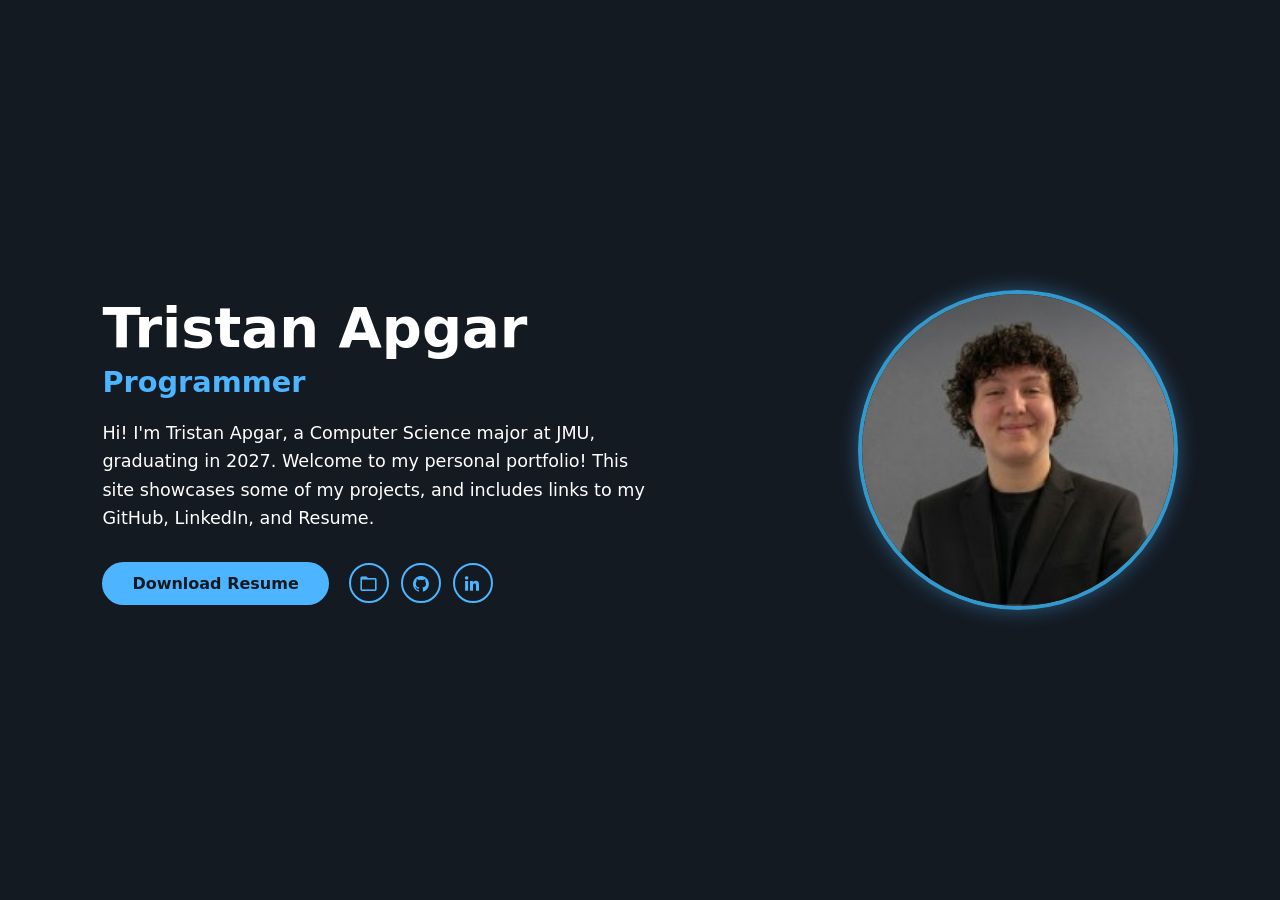
<file: index.html>
<!DOCTYPE html>
<html lang="en">
<head>
    <meta charset="UTF-8">
    <meta name="viewport" content="width=device-width, initial-scale=1.0">
    <title>Personal Portfolio</title>
    <link href='https://unpkg.com/boxicons@2.1.4/css/boxicons.min.css' rel='stylesheet'>
    <link rel="stylesheet" href="css/styles.css">
</head>

<body>
    <section class="home">
        <!-- LEFT SCREEN: NAME, INFO, LINKS -->
        <div class="home-info">
            <h1>Tristan Apgar</h1>
            <h2 class="sub-title">Programmer</h2>
            <p class="intro-text">
                Hi! I'm Tristan Apgar, a Computer Science major at JMU, graduating in 2027. Welcome to my personal portfolio!
                This site showcases some of my projects, and includes links to my GitHub, LinkedIn, and Resume.
            </p>
            <div class="btn-sci">
                <a href="resources/tristan_apgar_resume.pdf" download="tristan_apgar_resume.pdf" class="btn">Download Resume</a>
                <div class="sci">
                    <a href="projects.html"><i class="bx bx-folder"></i></a>
                    <a href="https://github.com/tristanapgar"><i class='bx bxl-github'></i></a>
                    <a href="https://linkedin.com/in/tristan-apgar"><i class='bx bxl-linkedin'></i></a>
                </div>
            </div>
        </div>
        <!-- RIGHT SCREEN: PICTURE OF ME -->
        <div class="home-img">
            <div class="img-box">
                <div class="img-item">
                    <img src="resources/photo.jpg" alt="pfp">
                </div>
            </div>
        </div>
    </section>
</body>
</html>
</file>
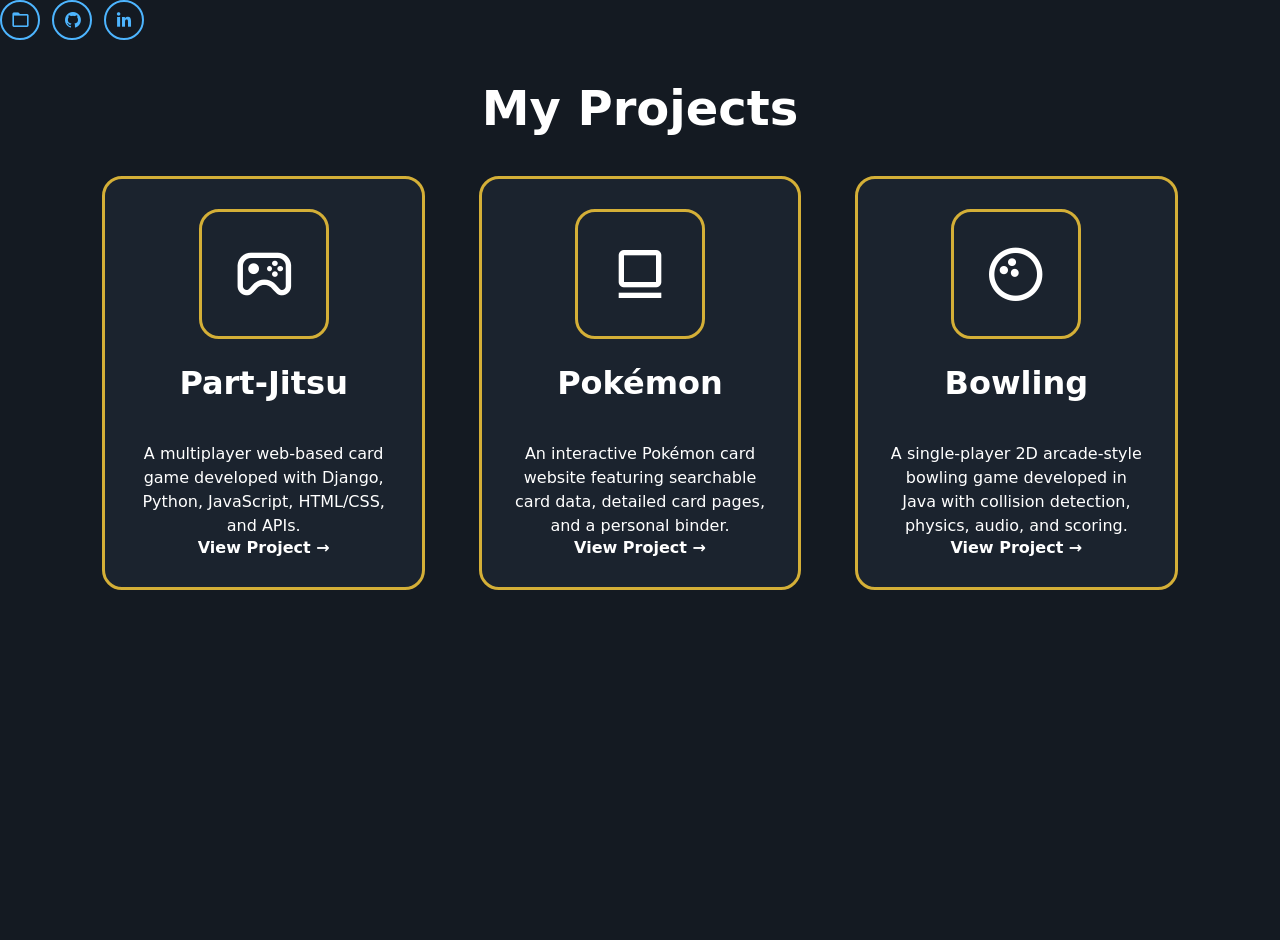
<file: projects.html>
<!DOCTYPE html>
<html lang="en">
<head>
    <meta charset="UTF-8">
    <meta name="viewport" content="width=device-width, initial-scale=1.0">
    <title>Projects | Tristan Apgar</title>
    <link href="https://unpkg.com/boxicons@2.1.4/css/boxicons.min.css" rel="stylesheet">
    <link rel="stylesheet" href="css/styles.css">
    <nav>
        <div class="sci">
        <a href="./"><i class="bx bx-folder"></i></a>
        <a href="https://github.com/tristanapgar"><i class='bx bxl-github'></i></a>
        <a href="https://linkedin.com/in/tristan-apgar"><i class='bx bxl-linkedin'></i></a>
        </div>
    </nav>
</head>

<body>
    <!-- PROJECTS -->
    <section class="projects-page">
        <div class="projects-header">
            <h1>My Projects</h1>
        </div>
        <!-- PROJECT SELECTION -->
        <div class="project-container">

            <!-- PART-JITSU -->
            <a href="projects/partjitsu.html" class="project-card">
                <i class='bx bx-joystick'></i>
                <h2>Part-Jitsu</h2>
                <p>
                    A multiplayer web-based card game developed with Django,
                    Python, JavaScript, HTML/CSS, and APIs.
                </p>
                <span>View Project →</span>
            </a>

            <!-- POKÉMON -->
            <a href="projects/pokemon.html" class="project-card">
                <i class='bx bx-card'></i>
                <h2>Pokémon</h2>
                <p>
                    An interactive Pokémon card website featuring searchable
                    card data, detailed card pages, and a personal binder.
                </p>
                <span>View Project →</span>
            </a>

            <!-- BOWLING -->
            <a href="projects/bowling.html" class="project-card">
                <i class='bx bx-bowling-ball'></i>
                <h2>Bowling</h2>
                <p>
                    A single-player 2D arcade-style bowling game developed
                    in Java with collision detection, physics, audio, and scoring.
                </p>
                <span>View Project →</span>
            </a>
        </div>
    </section>
</body>
</html>
</file>
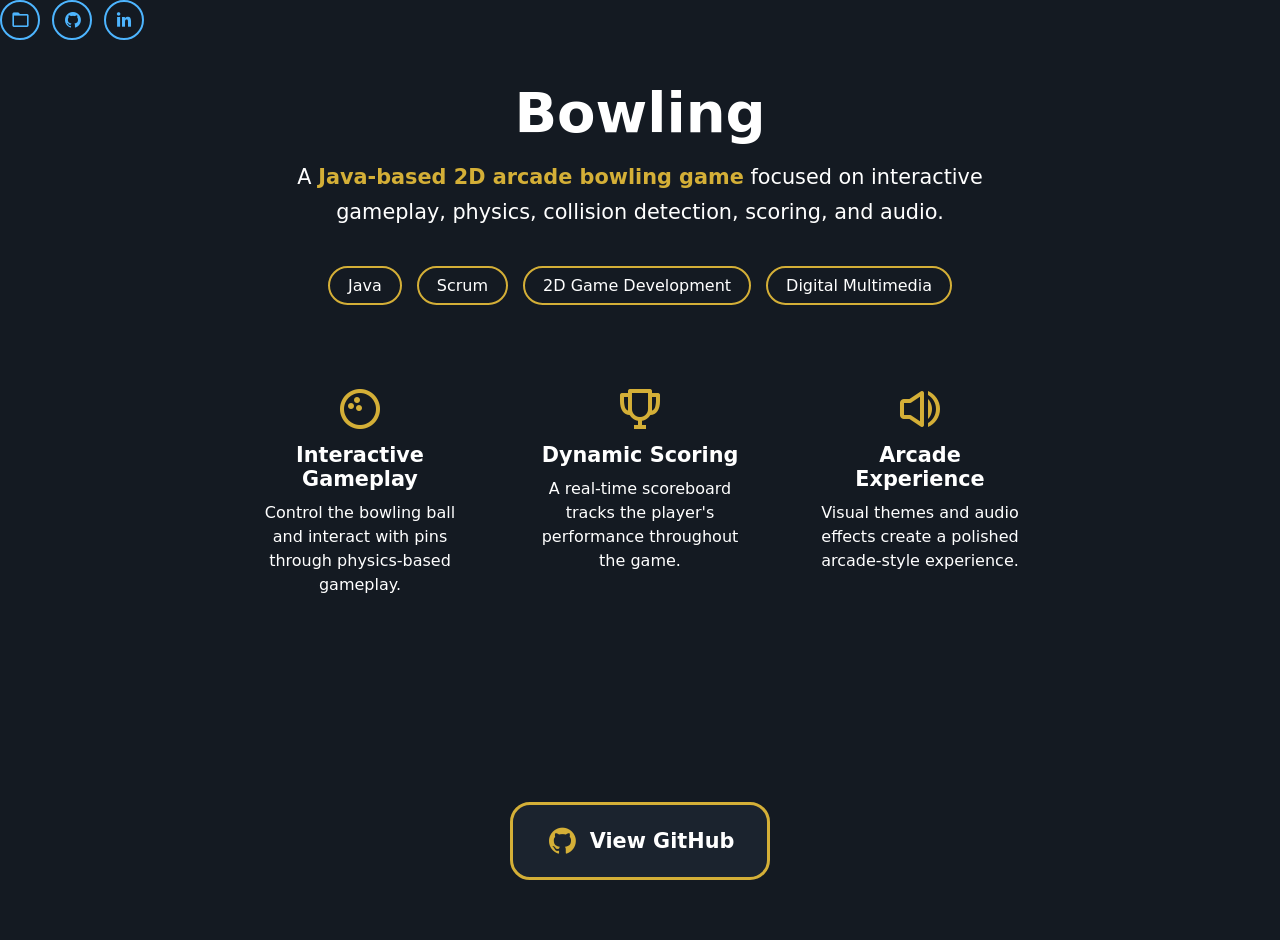
<file: projects/bowling.html>
<!DOCTYPE html>
<html lang="en">
<head>
    <meta charset="UTF-8">
    <meta name="viewport" content="width=device-width, initial-scale=1.0">
    <title>Bowling Game | Tristan Apgar</title>
    <link href="https://unpkg.com/boxicons@2.1.4/css/boxicons.min.css" rel="stylesheet">
    <link rel="stylesheet" href="../css/styles.css">
</head>

<body>
    <!-- NAVBAR -->
    <nav>
        <div class="sci">
            <a href="../"><i class="bx bx-folder"></i></a>
            <a href="https://github.com/tristanapgar"><i class='bx bxl-github'></i></a>
            <a href="https://linkedin.com/in/tristan-apgar"><i class='bx bxl-linkedin'></i></a>
        </div>
    </nav>
    <!-- PROJECT -->
    <section class="project-detail">
        <div class="project-header">
            <h1>Bowling</h1>
            <p class="project-description">
                A <strong>Java-based 2D arcade bowling game</strong> focused
                on interactive gameplay, physics, collision detection,
                scoring, and audio.
            </p>
        </div>
        <!-- TECHNOLOGIES -->
        <div class="technology-list">
            <span>Java</span>
            <span>Scrum</span>
            <span>2D Game Development</span>
            <span>Digital Multimedia</span>
        </div>
        <!-- FEATURES -->
        <div class="project-features">
            <div>
                <i class='bx bx-bowling-ball'></i>
                <h3>Interactive Gameplay</h3>
                <p>
                    Control the bowling ball and interact with pins
                    through physics-based gameplay.
                </p>
            </div>
            <div>
                <i class='bx bx-trophy'></i>
                <h3>Dynamic Scoring</h3>
                <p>
                    A real-time scoreboard tracks the player's
                    performance throughout the game.
                </p>
            </div>
            <div>
                <i class='bx bx-volume-full'></i>
                <h3>Arcade Experience</h3>
                <p>
                    Visual themes and audio effects create a
                    polished arcade-style experience.
                </p>
            </div>
        </div>
        <!-- GITHUB -->
        <div class="project-links">
            <a href="https://github.com/tristanapgar/BowlingGame" class="project-btn">
                <i class='bx bxl-github'></i>View GitHub</a>
        </div>
    </section>
</body>
</html>
</file>
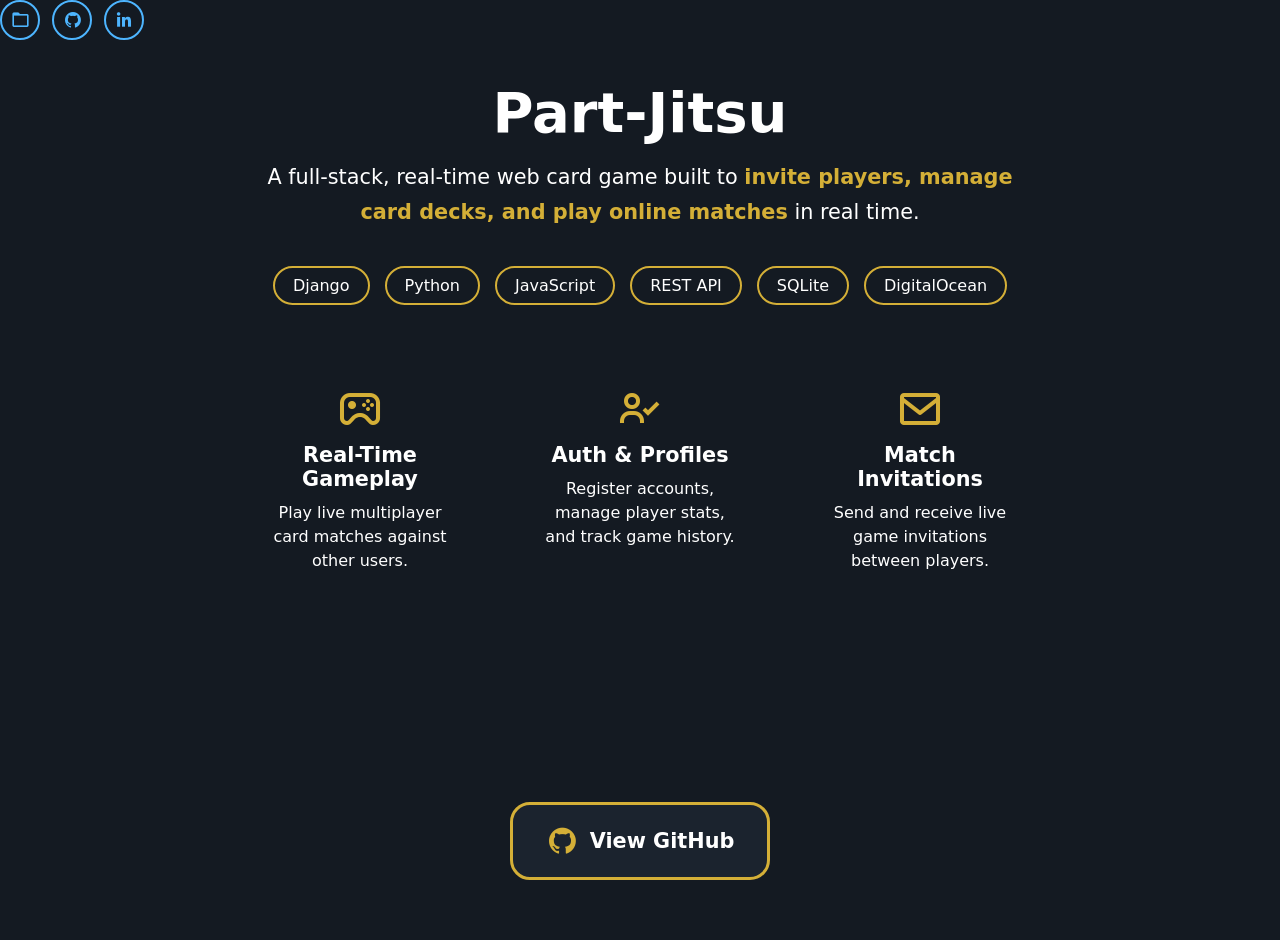
<file: projects/partjitsu.html>
<!DOCTYPE html>
<html lang="en">
<head>
    <meta charset="UTF-8">
    <meta name="viewport" content="width=device-width, initial-scale=1.0">
    <title>Part-Jitsu | Tristan Apgar</title>
    <link href="https://unpkg.com/boxicons@2.1.4/css/boxicons.min.css" rel="stylesheet">
    <link rel="stylesheet" href="../css/styles.css">
</head>

<body>
    <!-- NAVBAR -->
    <nav>
        <div class="sci">
            <a href="../"><i class="bx bx-folder"></i></a>
            <a href="https://github.com/tristanapgar"><i class='bx bxl-github'></i></a>
            <a href="https://linkedin.com/in/tristan-apgar"><i class='bx bxl-linkedin'></i></a>
        </div>
    </nav>
    <!-- PROJECT -->
    <section class="project-detail">
        <div class="project-header">
            <h1>Part-Jitsu</h1>
            <p class="project-description">
                A full-stack, real-time web card game built to 
                <strong>invite players, manage card decks, and play online matches</strong> 
                in real time.
            </p>
        </div>
        <!-- TECHNOLOGIES -->
        <div class="technology-list">
            <span>Django</span>
            <span>Python</span>
            <span>JavaScript</span>
            <span>REST API</span>
            <span>SQLite</span>
            <span>DigitalOcean</span>
        </div>
        <!-- FEATURES -->
        <div class="project-features">
            <div>
                <i class='bx bx-joystick'></i>
                <h3>Real-Time Gameplay</h3>
                <p>Play live multiplayer card matches against other users.</p>
            </div>
            <div>
                <i class='bx bx-user-check'></i>
                <h3>Auth & Profiles</h3>
                <p>Register accounts, manage player stats, and track game history.</p>
            </div>
            <div>
                <i class='bx bx-envelope'></i>
                <h3>Match Invitations</h3>
                <p>Send and receive live game invitations between players.</p>
            </div>
        </div>
        <!-- LINKS -->
        <div class="project-links">
            <a href="https://github.com/tristanapgar/PartJitsu" class="project-btn" target="_blank" rel="noopener noreferrer">
                <i class='bx bxl-github'></i>View GitHub</a>
        </div>
    </section>
</body>
</html>
</file>
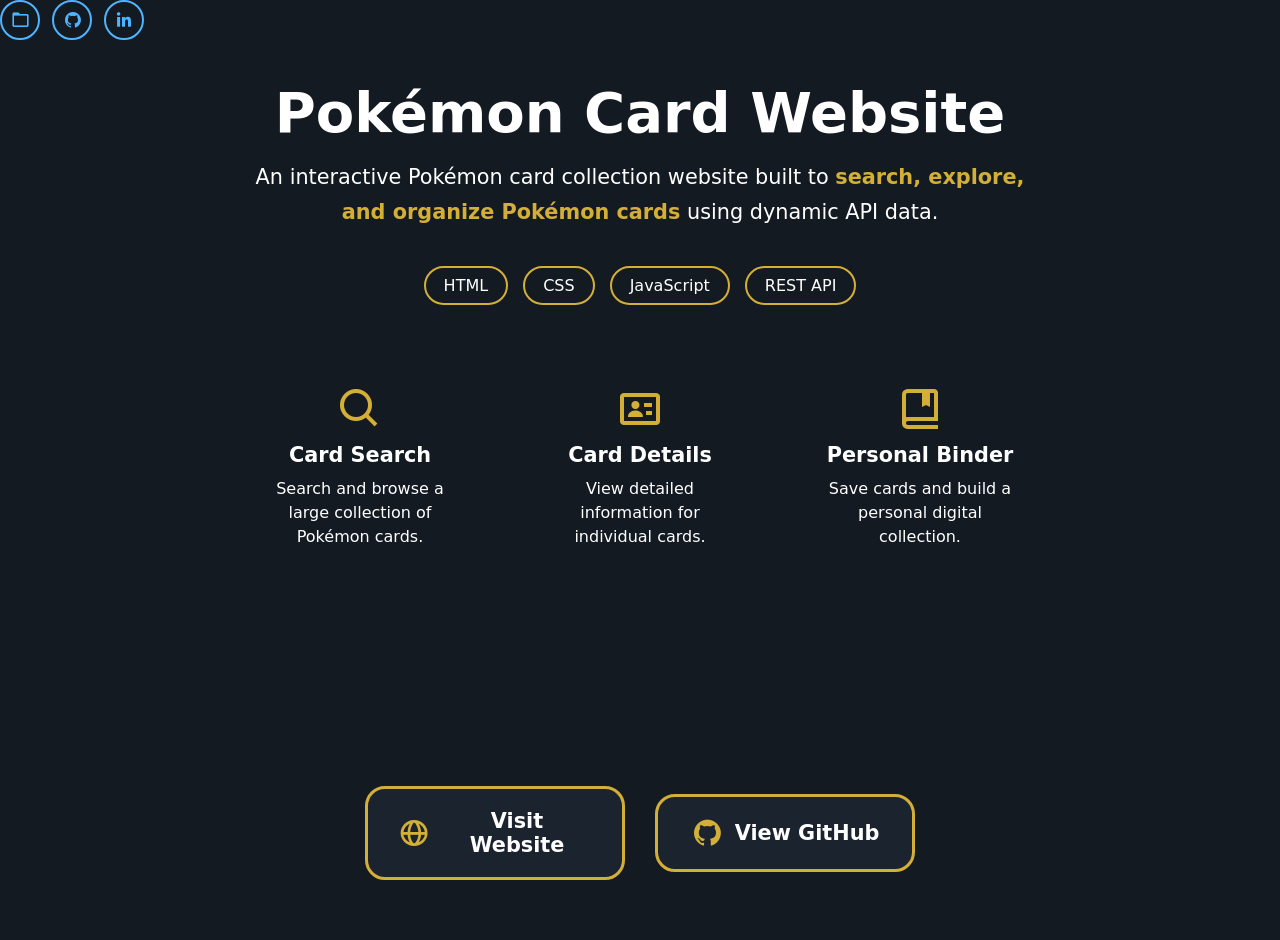
<file: projects/pokemon.html>
<!DOCTYPE html>
<html lang="en">
<head>
    <meta charset="UTF-8">
    <meta name="viewport" content="width=device-width, initial-scale=1.0">
    <title>Pokémon Card Website | Tristan Apgar</title>
    <link href="https://unpkg.com/boxicons@2.1.4/css/boxicons.min.css" rel="stylesheet">
    <link rel="stylesheet" href="../css/styles.css">
</head>

<body>
    <!-- NAVBAR -->
    <nav>
        <div class="sci">
            <a href="../"><i class="bx bx-folder"></i></a>
            <a href="https://github.com/tristanapgar"><i class='bx bxl-github'></i></a>
            <a href="https://linkedin.com/in/tristan-apgar"><i class='bx bxl-linkedin'></i></a>
        </div>
    </nav>
    <!-- PROJECT -->
    <section class="project-detail">
        <div class="project-header">
            <h1>Pokémon Card Website</h1>
            <p class="project-description">
                An interactive Pokémon card collection website built to
                <strong>search, explore, and organize Pokémon cards</strong>
                using dynamic API data.
            </p>
        </div>
        <!-- TECHNOLOGIES -->
        <div class="technology-list">
            <span>HTML</span>
            <span>CSS</span>
            <span>JavaScript</span>
            <span>REST API</span>
        </div>
        <!-- FEATURES -->
        <div class="project-features">
            <div>
                <i class='bx bx-search'></i>
                <h3>Card Search</h3>
                <p>Search and browse a large collection of Pokémon cards.</p>
            </div>
            <div>
                <i class='bx bx-id-card'></i>
                <h3>Card Details</h3>
                <p>View detailed information for individual cards.</p>
            </div>
            <div>
                <i class='bx bx-book-bookmark'></i>
                <h3>Personal Binder</h3>
                <p>Save cards and build a personal digital collection.</p>
            </div>
        </div>
        <!-- LINKS -->
        <div class="project-links">
            <a href="https://w3stu.cs.jmu.edu/apgartb/pokemon/" class="project-btn">
                <i class='bx bx-globe'></i>Visit Website</a>
            <a href="https://github.com/tristanapgar/PokemonWeb" class="project-btn">
                <i class='bx bxl-github'></i>View GitHub
            </a>
        </div>
    </section>
</body>
</html>
</file>
<file: css/styles.css>
/* =========================
   GLOBAL STYLING
========================= */
* {
    margin: 0;
    padding: 0;
    box-sizing: border-box;
    font-family: "Poppins", system-ui, sans-serif;
}

body {
    background: #141a22;
    color: white;
}

a {
    text-decoration: none;
}

/* =========================
   HOME PAGE
========================= */
.home {
    min-height: 100vh;
    padding: 60px 8%;
    display: flex;
    align-items: center;
    justify-content: space-between;
    gap: 40px;
}

.home-info {
    max-width: 550px;
}

.home-info h1 {
    font-size: 3.5rem;
    font-weight: 700;
}

.sub-title {
    font-size: 1.8rem;
    color: #4db5ff;
    margin-top: 5px;
}

.intro-text {
    margin: 20px 0 30px;
    font-size: 1.1rem;
    line-height: 1.6;
}

/* =========================
   INTERACTABLE ICONS
========================= */
.btn-sci {
    display: flex;
    align-items: center;
    gap: 20px;
}

.btn {
    padding: 10px 28px;
    border: 2px solid #4db5ff;
    border-radius: 40px;
    background: #4db5ff;
    color: #141a22;
    font-weight: 600;
    transition: 0.3s;
}

.btn:hover {
    background: transparent;
    color: #4db5ff;
}

.sci {
    display: flex;
    gap: 12px;
}

.sci a {
    width: 40px;
    height: 40px;
    display: grid;
    place-items: center;
    border: 2px solid #4db5ff;
    border-radius: 50%;
    color: #4db5ff;
    font-size: 1.2rem;
    transition: 0.3s;
}

.sci a:hover {
    background: #4db5ff;
    color: #141a22;
}

/* =========================
   PICTURE OF ME
========================= */
.img-box {
    width: 320px;
    height: 320px;
    border: 4px solid #3399cc;
    border-radius: 50%;
    overflow: hidden;
    box-shadow: 0 0 20px rgba(77, 181, 255, 0.4);
}

.img-box img {
    width: 100%;
    height: 100%;
    object-fit: cover;
}

/* =========================
   PROJECTS PAGE
========================= */
.projects-page {
    min-height: 100vh;
    padding: 30px 8% 60px;
}

.projects-page h1 {
    font-size: 3rem;
    font-weight: 700;
    text-align: center;
    color: white;
    margin-top: 10px;
    margin-bottom: 40px;
}

.project-container {
    display: flex;
    justify-content: space-between;
    align-items: stretch;
    gap: 40px;
    max-width: 1100px;
    margin: 0 auto;
}

/* =========================
   INDIVIDUAL PROJECTS
========================= */
.project-card {
    width: 30%;
    min-height: 300px;
    padding: 30px;
    border: 3px solid #d4af37;
    border-radius: 20px;
    background: #1b232e;
    color: white;
    text-align: center;
    display: flex;
    flex-direction: column;
    align-items: center;
    transition: 0.3s;
}

.project-card h2 {
    color: white;
    font-size: 2rem;
    margin-bottom: 30px;
}

.project-card i {
    width: 130px;
    height: 130px;
    display: grid;
    place-items: center;
    border: 3px solid #d4af37;
    border-radius: 20px;
    color: white;
    font-size: 4rem;
    margin-bottom: 25px;
}

.project-card p {
    color: white;
    font-size: 1rem;
    line-height: 1.5;
    margin-top: 10px;
}

.project-card span {
    color: white;
    font-weight: 600;
    margin-top: auto;
}

.project-card:hover {
    transform: translateY(-8px);
    box-shadow: 0 0 20px rgba(212, 175, 55, 0.4);
}

.project-card:hover i {
    background: #d4af37;
    color: #141a22;
}

/* =========================
   SPECIFIED PROJECT PAGE
========================= */
.project-detail {
    min-height: 100vh;
    padding: 30px 8% 60px;
    display: flex;
    flex-direction: column;
    align-items: center;
    text-align: center;
}

.project-header {
    max-width: 800px;
    margin-top: 10px;
}

.project-header h1 {
    font-size: 3.5rem;
    color: white;
    margin-bottom: 15px;
}

.project-description {
    font-size: 1.3rem;
    line-height: 1.7;
    color: white;
}

.project-description strong {
    color: #d4af37;
}

/* =========================
   TECHNOLOGIES
========================= */
.technology-list {
    display: flex;
    justify-content: center;
    gap: 15px;
    margin: 35px 0;
}

.technology-list span {
    padding: 8px 18px;
    border: 2px solid #d4af37;
    border-radius: 20px;
    color: white;
}

/* =========================
   PROJECT FEATURES
========================= */
.project-features {
    display: flex;
    justify-content: center;
    gap: 30px;
    max-width: 900px;
    margin-top: 20px;
}

.project-features div {
    width: 250px;
    padding: 25px;
}

.project-features i {
    font-size: 3rem;
    color: #d4af37;
    margin-bottom: 10px;
}

.project-features h3 {
    color: white;
    font-size: 1.3rem;
    margin-bottom: 10px;
}

.project-features p {
    color: white;
    line-height: 1.5;
}

/* =========================
   PROJECT LINKS
========================= */
.project-links {
    display: flex;
    justify-content: center;
    align-items: center;
    gap: 30px;
    margin-top: auto;
    padding-top: 40px;
}

.project-btn {
    width: 260px;
    padding: 20px 30px;
    border: 3px solid #d4af37;
    border-radius: 20px;
    background: #1b232e;
    color: white;
    font-size: 1.3rem;
    font-weight: 700;
    display: flex;
    align-items: center;
    justify-content: center;
    gap: 12px;
    transition: 0.3s;
}

.project-btn i {
    font-size: 2rem;
    color: #d4af37;
}

.project-btn:hover {
    background: #d4af37;
    color: #141a22;
    transform: translateY(-5px);
}

.project-btn:hover i {
    color: #141a22;
}

/* =========================
   MEDIA QUERIES
========================= */
@media (max-width: 768px) {
    /* HOME */
    .home {
        flex-direction: column;
        text-align: center;
        padding-top: 60px;
    }

    .home-info h1 {
        font-size: 2.5rem;
    }

    .btn-sci {
        justify-content: center;
    }

    .img-box {
        width: 240px;
        height: 240px;
    }

    .hero-lines {
        display: none;
    }

    /* PROJECTS */
    .projects-page {
        padding: 20px 5% 40px;
    }

    .projects-page h1 {
        font-size: 2.5rem;
    }

    .project-container {
        flex-direction: column;
        align-items: center;
    }

    .project-card {
        width: 100%;
        max-width: 350px;
    }

    /* PROJECT DETAIL */
    .project-detail {
        padding: 20px 5% 40px;
    }

    .project-header h1 {
        font-size: 2.5rem;
    }

    .project-description {
        font-size: 1.1rem;
    }

    /* TECHNOLOGIES */
    .technology-list {
        flex-wrap: wrap;
    }

    /* FEATURES */
    .project-features {
        flex-direction: column;
        align-items: center;
    }

    /* LINKS */
    .project-links {
        flex-direction: column;
        width: 100%;
        align-items: center;
    }

    .project-btn {
        width: 100%;
        max-width: 320px;
    }

}
</file>
